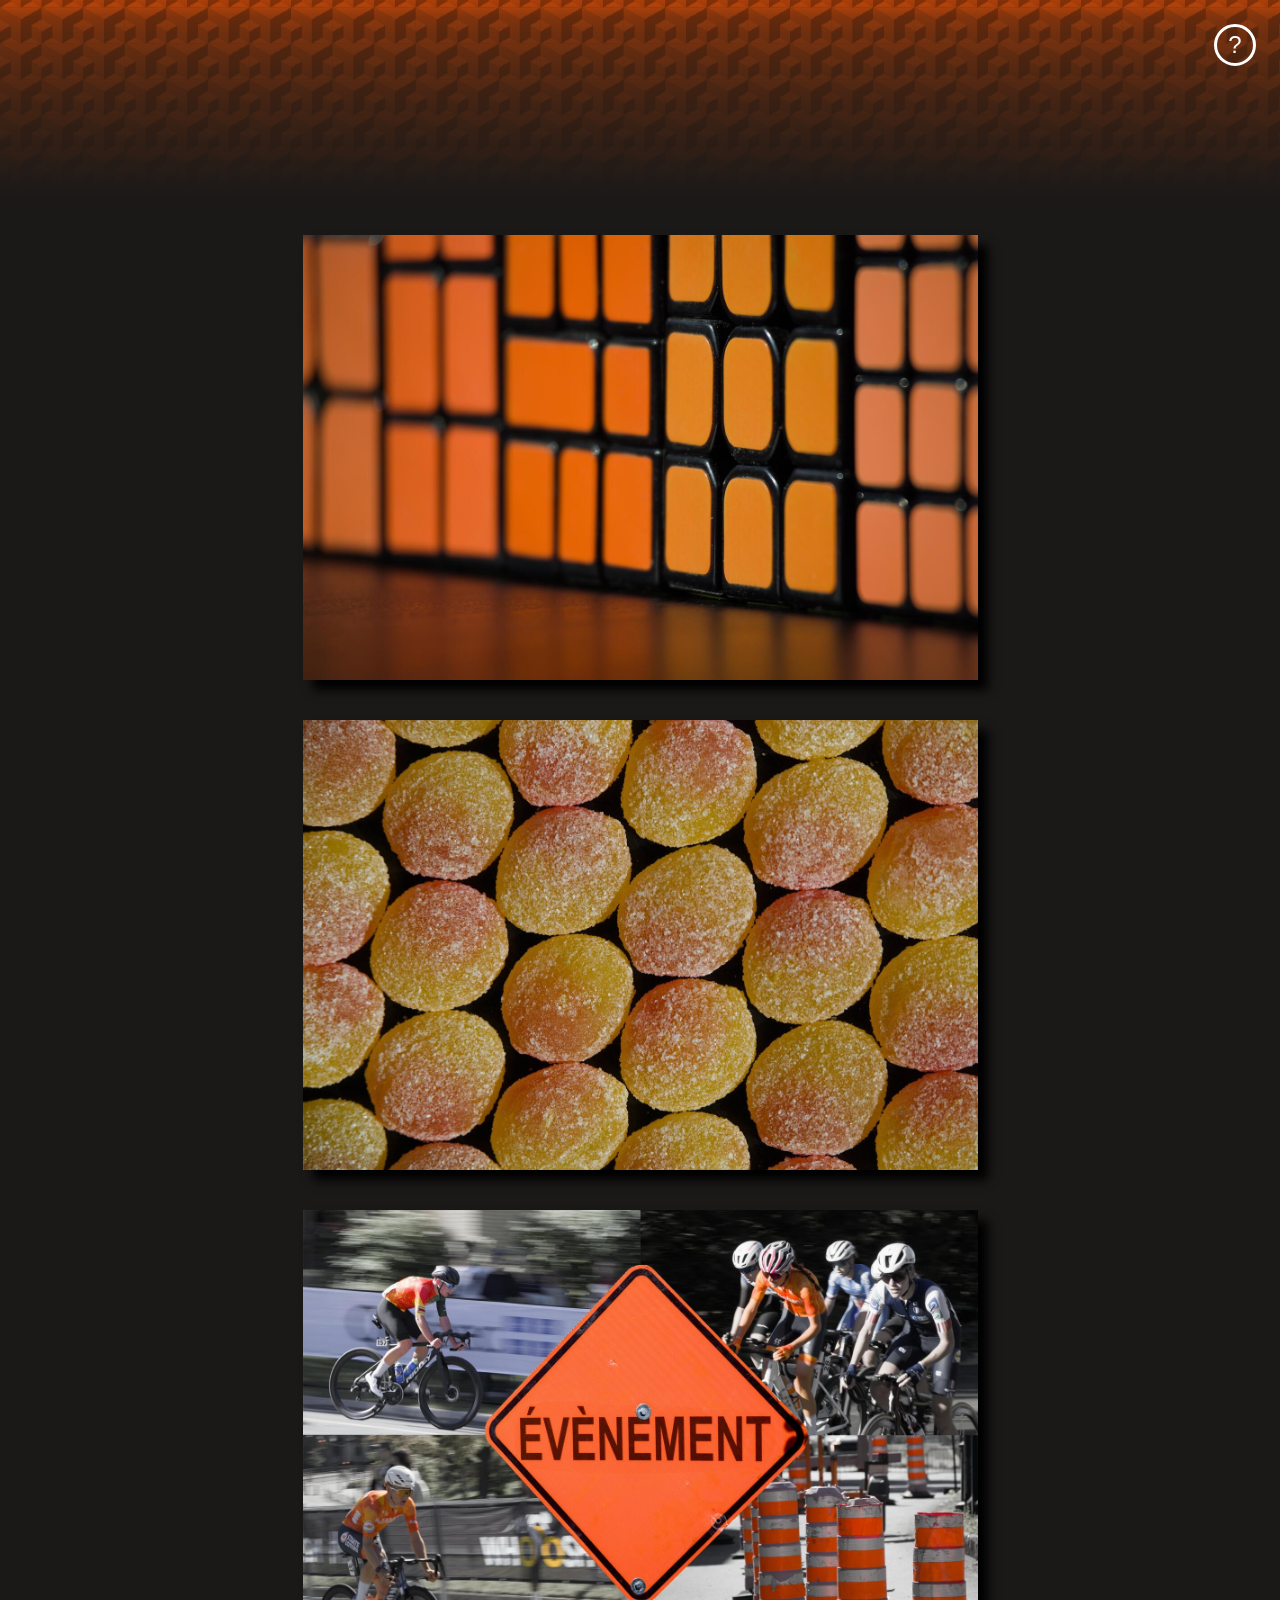
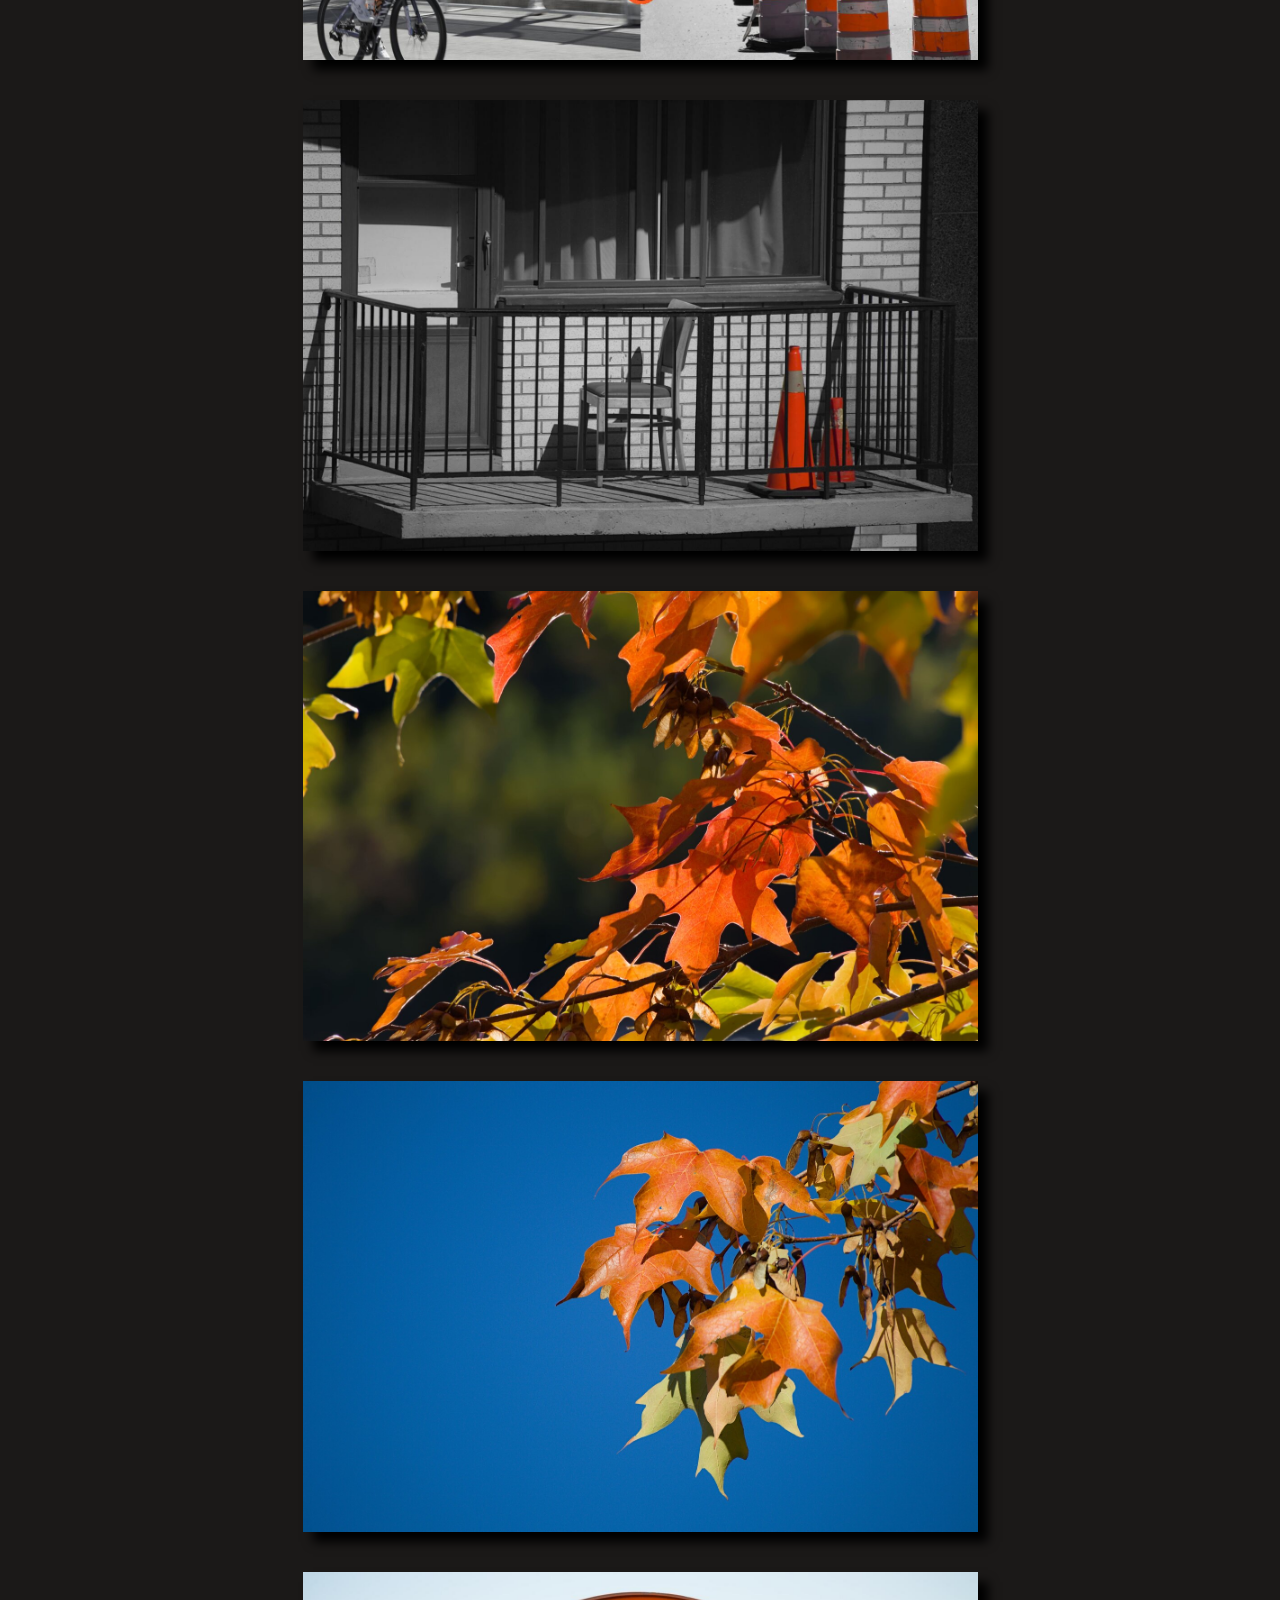
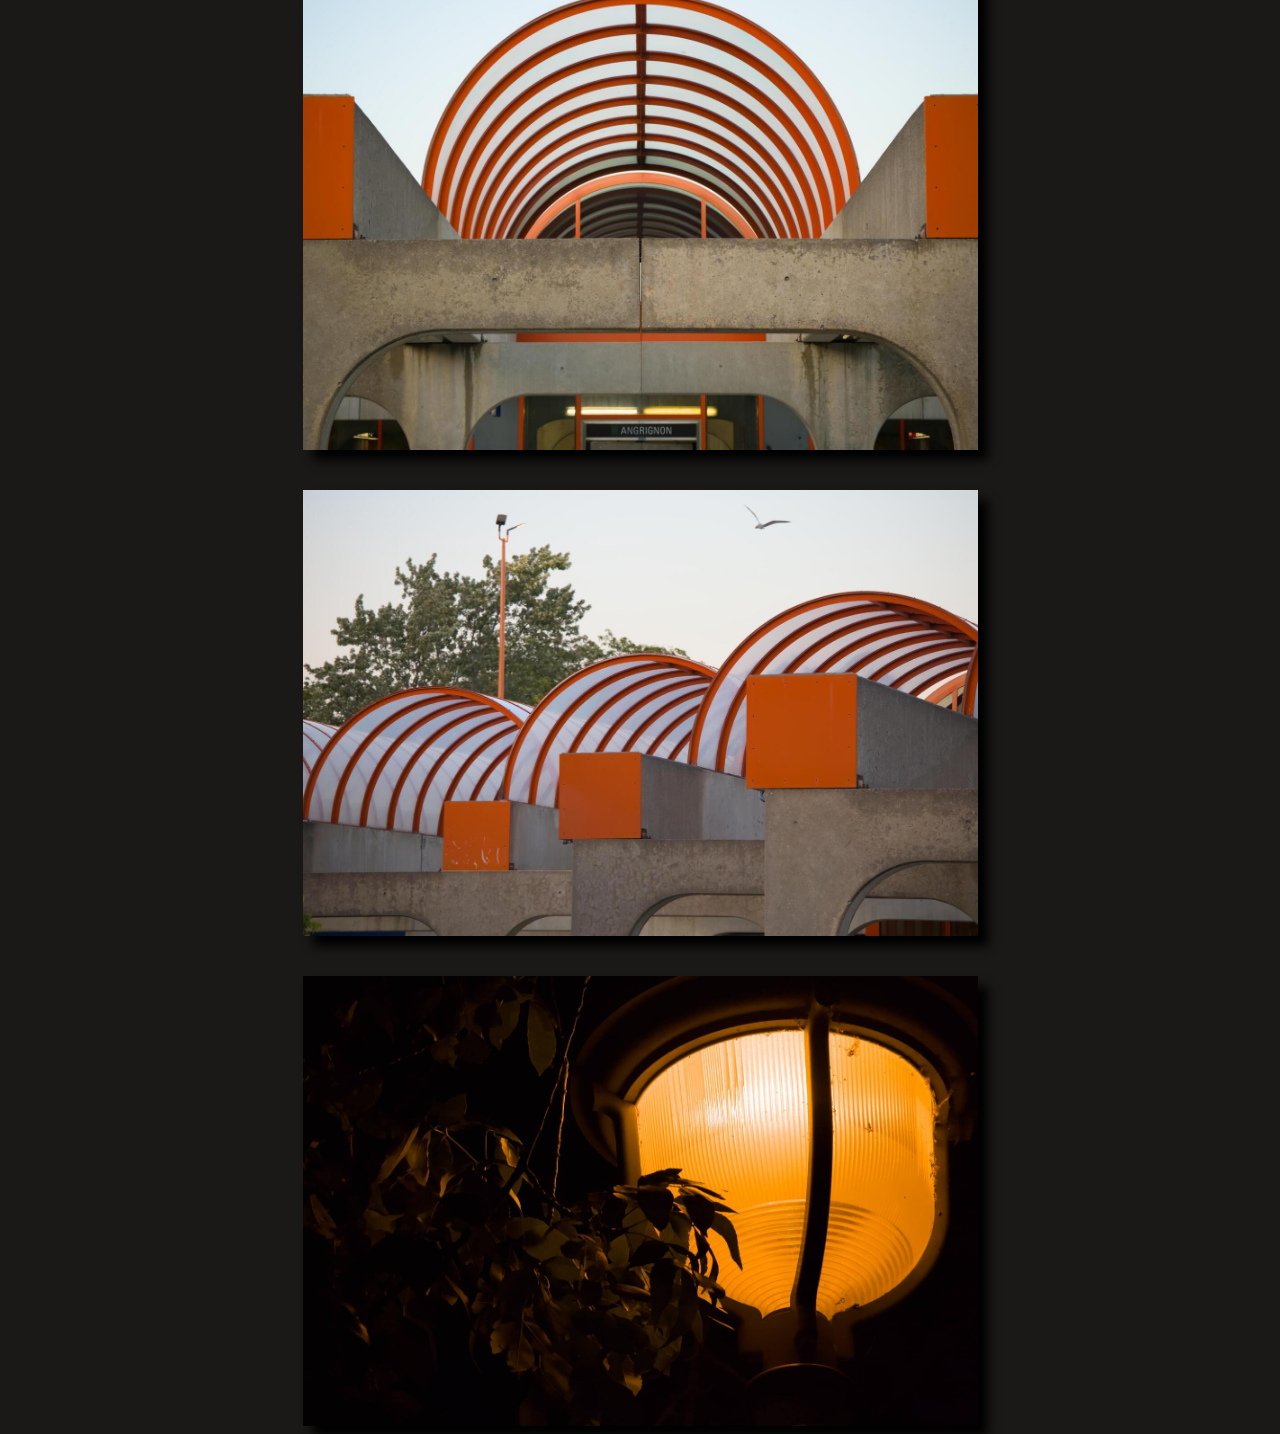
<file: index.html>
<!DOCTYPE html>
<html>
    <head>
        <meta charset="utf-8" />
        <meta name="viewport" content="width=device-width" />
        <title>Orange Photos</title>
        <link rel="stylesheet" href="common.css" >
        <link rel="stylesheet" href="index.css" >
        <script type="text/javascript" src="index.js"></script>
    </head>
    <body>
        <header>
            <a href="about.html">?</a>
        </header>
        <section id="images-section">
            <img src="static/Orange_Leaves_2.jpg" id="category-nature" />
            <img src="static/Orange_Leaves_1.jpg" />

            <img src="static/Angrignon_Main_Arch.jpg" id="category-manmade" />
            <img src="static/Angrignon_Three_Arches.jpg" />

            <img src="static/Angrignon_Lamp.jpg" id="category-texture" />

            <img src="static/Rubiks_Cubes.jpg" id="category-pattern" />

            <img src="static/Fuzzy_Peaches.jpg" id="category-food" />

            <img src="static/UCI_World_Championships.jpg" id="category-sign" />
            <img src="static/Cones_On_Balcony.jpg" />
        </section>
    </body>
</html>
</file>
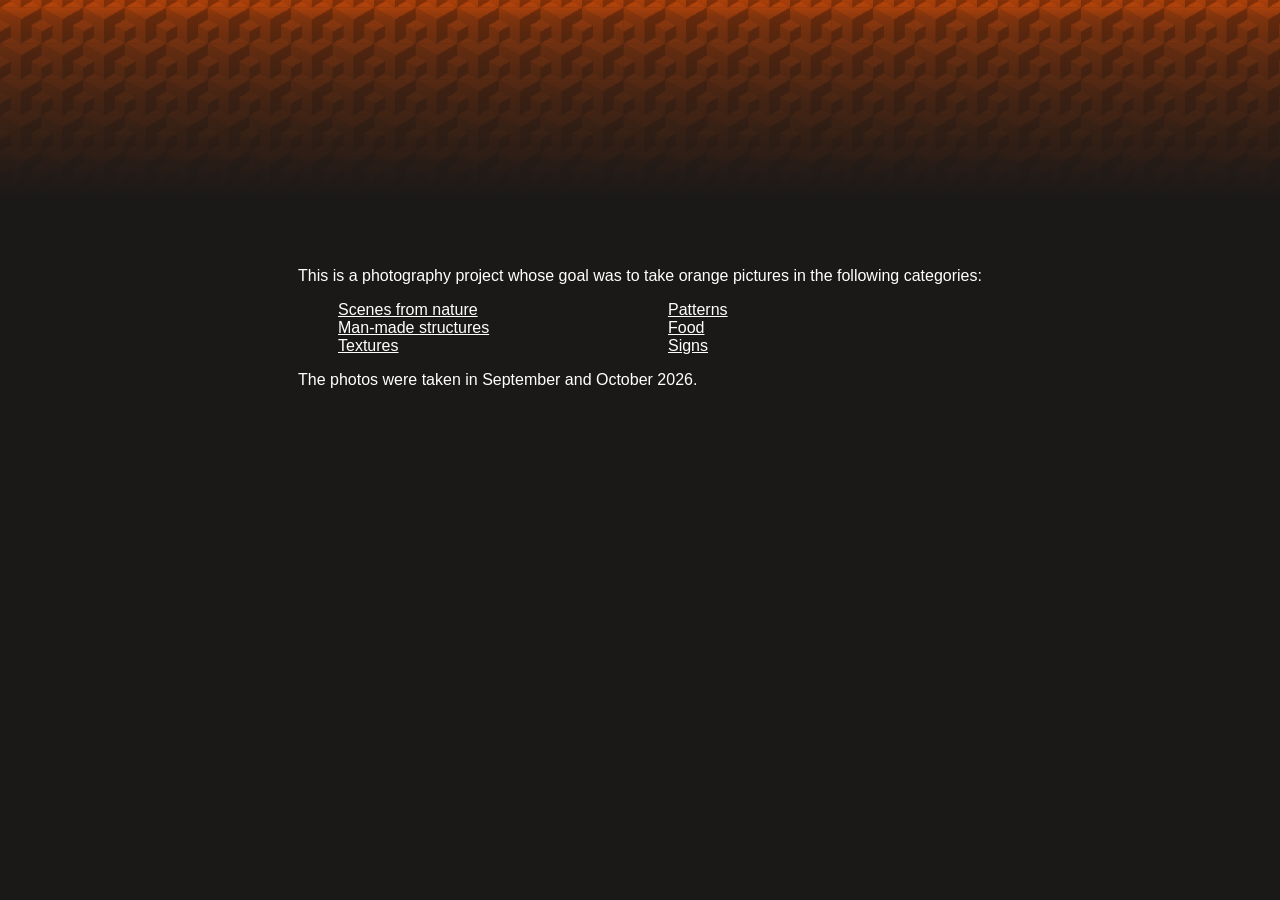
<file: about.html>
<!DOCTYPE html>
<html>
    <head>
        <meta charset="utf-8" />
        <meta name="viewport" content="width=device-width" />
        <title>Orange Photos</title>
        <link rel="stylesheet" href="common.css">
        <link rel="stylesheet" href="about.css">
    </head>
    <body>
        <header></header>
        <section>
            <p>
                This is a photography project whose goal was to take orange pictures in the following categories:
            </p>
            <ul>
                <li><a href="index.html#category-nature">Scenes from nature</a></li>
                <li><a href="index.html#category-manmade">Man-made structures</a></li>
                <li><a href="index.html#category-texture">Textures</a></li>
                <li><a href="index.html#category-pattern">Patterns</a></li>
                <li><a href="index.html#category-food">Food</a></li>
                <li><a href="index.html#category-sign">Signs</a></li>
            </ul>
            <p>
                The photos were taken in September and October 2026.
            </p>
        </section>
    </body>
</html>
</file>
<file: common.css>
html {
    color: white;
    font-family: sans-serif;
    width: 100%;
    display: flex;
    flex-direction: column;
    align-items: center;
}

a {
    color: white;
}

body {
    width: 100%;
    margin-top: 0;
}

body {
    display: flex;
    flex-direction: column;
    align-items: center;
}

header {
    width: 100%;
    height: 15vh;
    margin-bottom: 40px;
    padding-bottom: 60px;
}

h2 {
    margin-bottom: 0;
}

/* Background pattern */
html {
    --dark-color:       hsl(20, 90%, 27%);
    --mid-color:        hsl(20, 90%, 35%);
    --light-color:      hsl(20, 90%, 39%);

    --back-color:       hsl(20, 7%, 10%);
    background-color:   var(--back-color);
}

header {
    /* tile size: 4sqrt(3) ~= 6.928 (width) x 6 (height) */
    --tile-height: 4vh;
    --tile-width: calc(var(--tile-height) * 1.155);
    --tile-size: var(--tile-width) var(--tile-height);
    background:
        linear-gradient(to bottom, transparent, 25%, var(--back-color)),

        conic-gradient(from -60deg at 50.00% 33.33%, var(--light-color) 0deg 120deg, #0000 0deg 360deg) 0 / var(--tile-size),
        conic-gradient(from  60deg at 75.00% 50.00%, var(--light-color) 0deg  60deg, #0000 0deg 360deg) 0 / var(--tile-size),
        conic-gradient(from 240deg at 25.00% 50.00%, var(--light-color) 0deg  60deg, #0000 0deg 360deg) 0 / var(--tile-size),
        conic-gradient(from 120deg at 25.00% 83.33%, var(--light-color) 0deg 120deg, #0000 0deg 360deg) 0 / var(--tile-size),
        conic-gradient(from 120deg at 75.00% 83.33%, var(--light-color) 0deg 120deg, #0000 0deg 360deg) 0 / var(--tile-size),

        conic-gradient(from 180deg at 25.00% 50.00%, var(--dark-color) 0deg  60deg, #0000 0deg 360deg) 0 / var(--tile-size),
        conic-gradient(from 120deg at 75.00% 50.00%, var(--mid-color) 0deg  60deg, #0000 0deg 360deg) 0 / var(--tile-size),

        conic-gradient(from 180deg at 50.00% 33.33%, var(--mid-color) 0deg 120deg, #0000 0deg 360deg) 0 / var(--tile-size),

        var(--dark-color);
}

/* Source - https://stackoverflow.com/a/38994837
 * Posted by Hristo Eftimov, modified by community. See post 'Timeline' for change history
 * Retrieved 2026-10-17, License - CC BY-SA 4.0
 */
html {
    -ms-overflow-style: none;  /* Internet Explorer 10+ */
    scrollbar-width: none;  /* Firefox, Safari 18.2+, Chromium 121+ */
}
html::-webkit-scrollbar {
    display: none;  /* Older Safari and Chromium */
}
</file>
<file: index.css>
header {
    display: flex;
    flex-direction: row;
    justify-content: end;
    align-items: start;
}

header a {
    font-size: x-large;
    text-decoration: none;
    border: 3px solid white;
    border-radius: 50%;
    aspect-ratio: 1/1;
    height: 1.5em;
    width: auto;
    text-align: center;
    line-height: 1.5em;
    margin-right: 1em;
    margin-top: 1em;
}

#images-section {
    /* Set the content width such that
     *  (1) the images fill the page on narrow screens,
     *  (2) the images are not taller than 50% of the screen height on wide screens.
     *
     * Let W, H be the width and height of the image.
     * For all these images, H = 2/3 * W.
     * Therefore, H = 50vh is equivalent to W = 75vh.
     */
    width: min(90%, 75vh);
    gap: 40px;
}

#intro-section {
    width: 100%;
    padding: 10px;
    box-sizing: border-box;
}

#images-section {
    display: flex;
    flex-direction: column;
    align-items: center;
}

img {
    width: 100%;
    box-shadow: 10px 10px 10px black;
}
</file>
<file: about.css>
ul {
    list-style-type: none;
}

@media (width >= 40em) {
    ul {
        columns: 2;
    }
}

section {
    margin: 1em;
}
</file>
